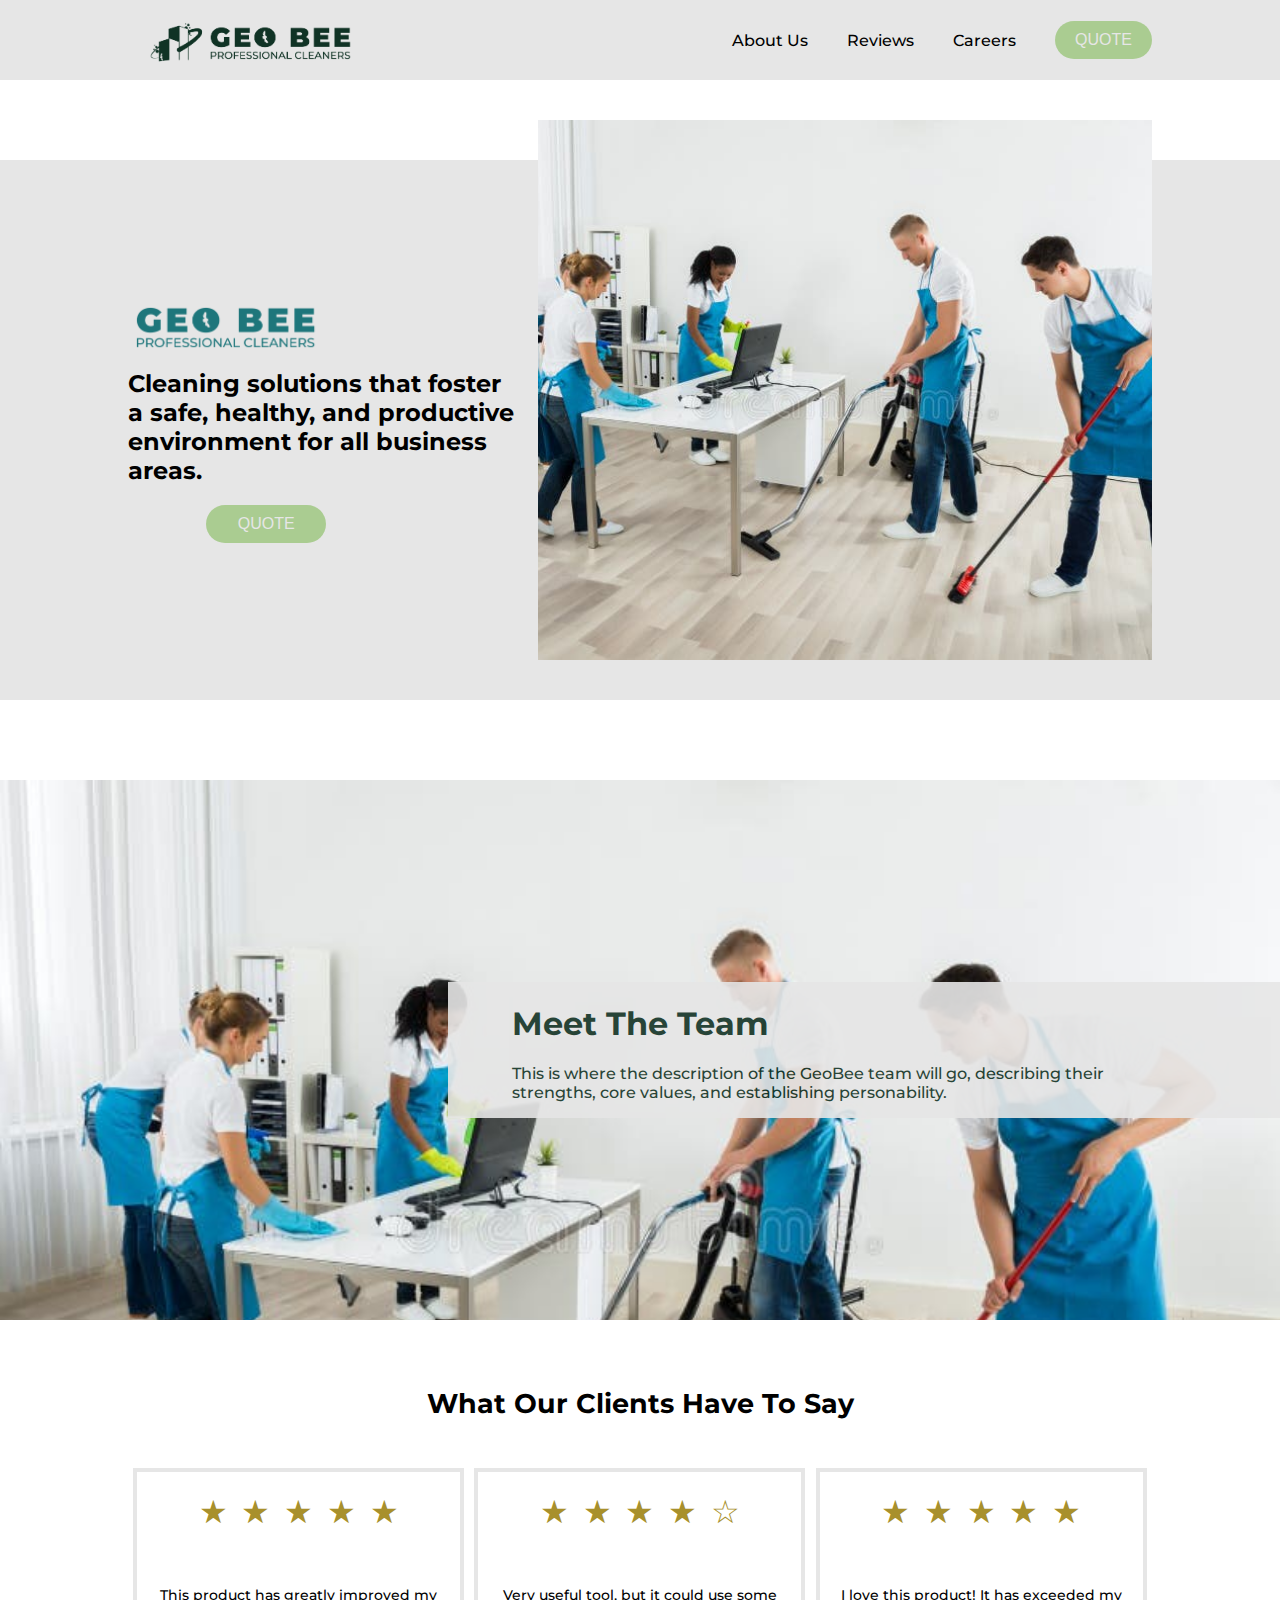
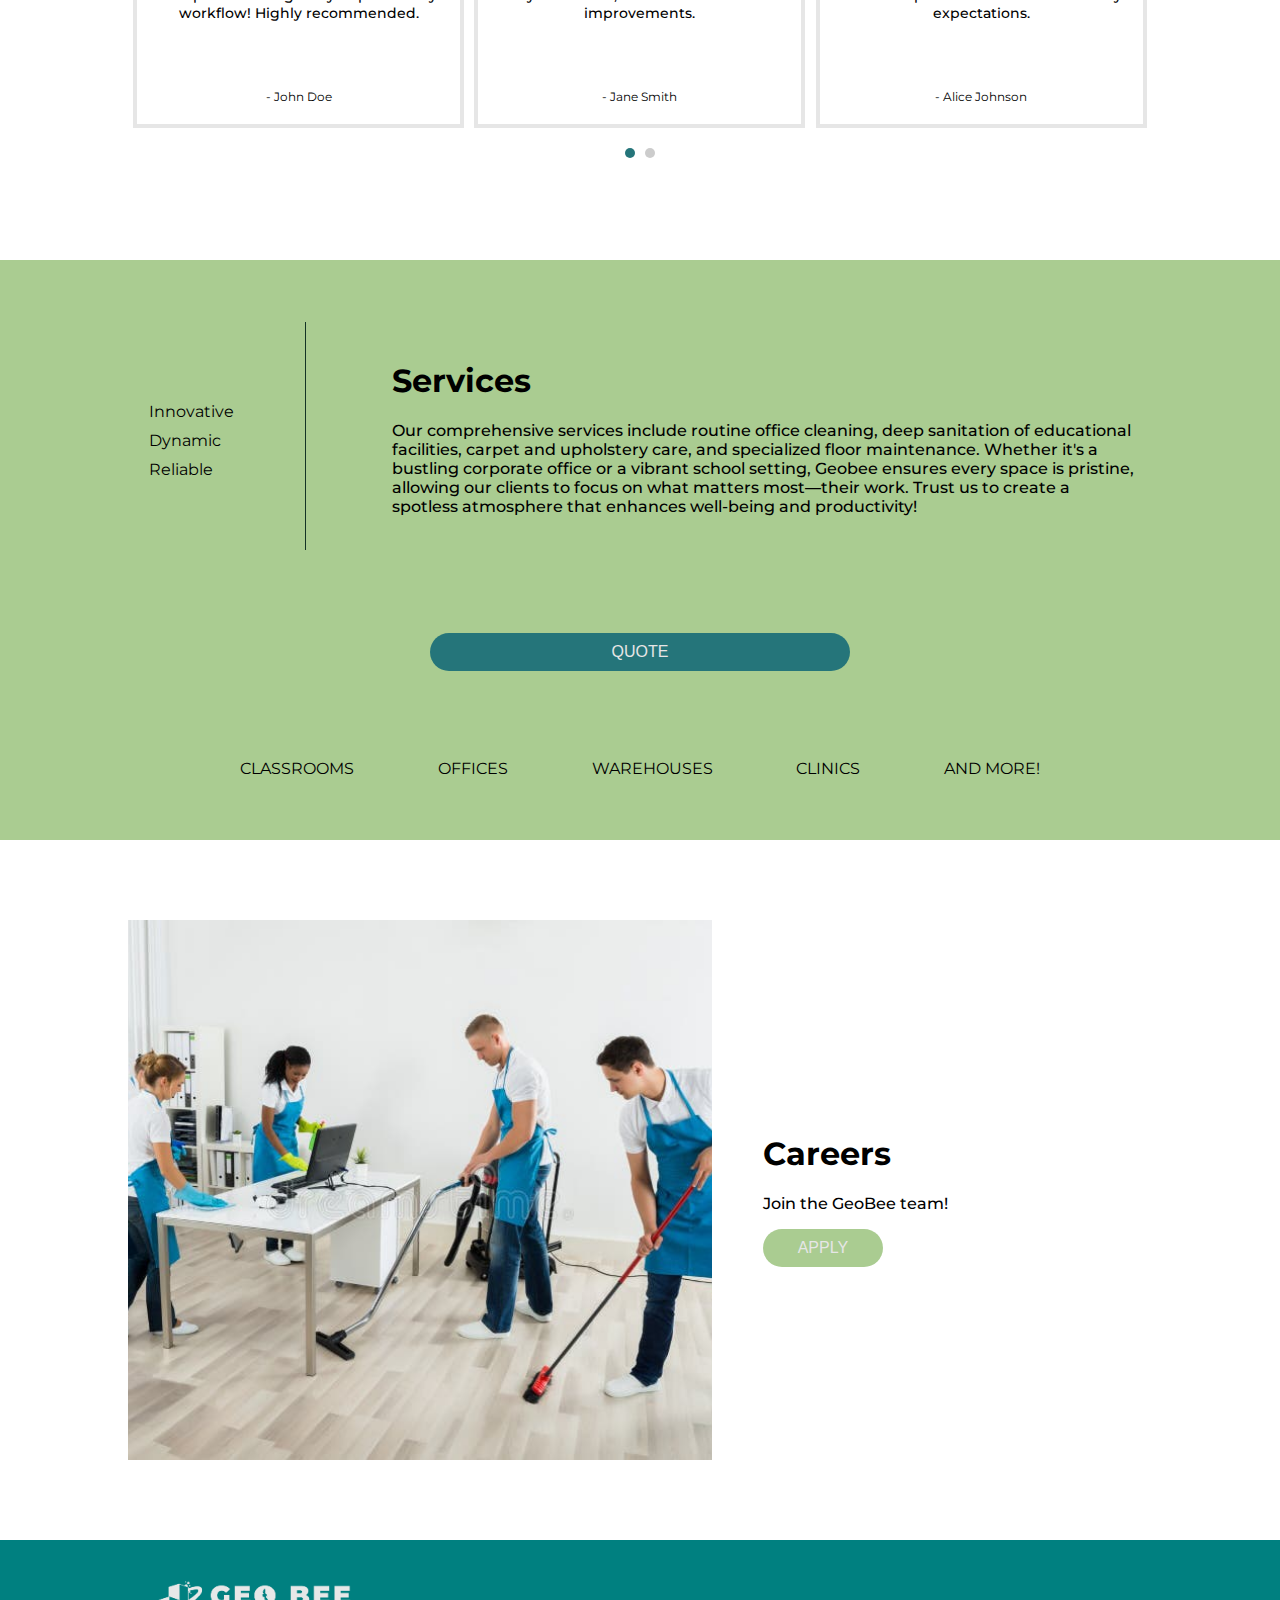
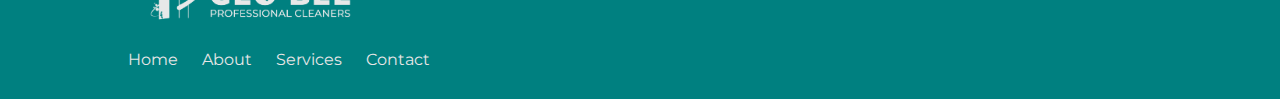
<file: index.html>
<!DOCTYPE html>
<html lang="en">
  <head>
    <meta charset="UTF-8">
    <meta name="viewport" content="width=device-width, initial-scale=1.0">
    <meta http-equiv="X-UA-Compatible" content="ie=edge">
    <title>GeoBee Professional Cleaning Services</title>
    <link rel="preconnect" href="https://fonts.googleapis.com">
    <link rel="preconnect" href="https://fonts.gstatic.com" crossorigin>
    <link href="https://fonts.googleapis.com/css2?family=Montserrat:ital,wght@0,100..900;1,100..900&display=swap" rel="stylesheet">
    <link rel="stylesheet" href="https://unicons.iconscout.com/release/v4.0.8/css/line.css">
    <link rel="stylesheet" href="style.css">
  </head>
  <body>
    <div class="top-nav">
        <div class="top-nav-content row">
            <a href="#">
                <div class="nav-logo left row">
                    <img src="images/geobee_master_forest.png" class="nav-logo" />
                </div>
            </a>
            <div class="nav-list">
                <div class="row-list-item">
                    <a href="#about">About Us</a>
                </div>
                <div class="row-list-item">
                    <a href="#reviews">Reviews</a>
                </div>
                <div class="row-list-item">
                    <a href="#careers">Careers</a>
                </div>
                <div class="row-list-item">
                    <a href="quote.html">
                        <button class="nav-button">QUOTE</button>
                    </a>
                </div>
            </div>
        </div>
    </div>
    <div class="wrapper">
        <div class="HomePage">
            <div class="hero content" id="home">
                <div class="hero-text column">
                    <img src="images/geobee_wordmark_2.png" />
                    <h2>Cleaning solutions that foster a safe, healthy, and productive environment for all business areas.</h2>
                    <a href="quote.html">
                        <button class="hero-button">QUOTE</button>
                    </a>
                </div>
                <div class="hero-img right"></div>
            </div>
            <div class="background-box"></div>
            <div class="info-banner" id="about">
                <div class="info-banner-text">
                    <h1>Meet The Team</h1>
                    <p>This is where the description of the GeoBee team will go, describing their strengths, core values, and establishing personability.</p>
                </div>
            </div>
            <div class="review-section content" id="reviews">
                <div class="review-title center">
                    <h2>What Our Clients Have To Say</h2>
                </div>

                <div class="carousel">
                    <div class="carousel-inner" id="carouselInner">
                        <div class="card">
                            <div class="stars">★★★★★</div>
                            <p>This product has greatly improved my workflow! Highly recommended.</p>
                            <div class="reviewer">- John Doe</div>
                        </div>
                        <div class="card">
                            <div class="stars">★★★★☆</div>
                            <p>Very useful tool, but it could use some improvements.</p>
                            <div class="reviewer">- Jane Smith</div>
                        </div>
                        <div class="card">
                            <div class="stars">★★★★★</div>
                            <p>I love this product! It has exceeded my expectations.</p>
                            <div class="reviewer">- Alice Johnson</div>
                        </div>
                        <div class="card">
                            <div class="stars">★★★☆☆</div>
                            <p>Decent product, but not as good as I hoped.</p>
                            <div class="reviewer">- Bob Brown</div>
                        </div>
                        <div class="card">
                            <div class="stars">★★★★☆</div>
                            <p>Great value for the price. Would buy again!</p>
                            <div class="reviewer">- Charlie Black</div>
                        </div>
                        <div class="card">
                            <div class="stars">★★★★★</div>
                            <p>Outstanding quality! I will recommend it to everyone.</p>
                            <div class="reviewer">- Diana White</div>
                        </div>
                    </div>
                </div>
                <div class="bubbles" id="bubblesContainer">
                    <!-- Bubbles will be generated here -->
                </div>
            </div>

            <div class="banner" id="services">
                <div class="banner-content content">
                    <div class="row">
                        <div class="adjectives">
                            <div class="adjective">Innovative</div>
                            <div class="adjective">Dynamic</div>
                            <div class="adjective">Reliable</div>
                        </div>
                        <div class="separator"></div>
                        <div class="title-description">
                            <h1>Services</h1>
                            <p>Our comprehensive services include routine office cleaning, deep sanitation of educational facilities, carpet and upholstery care, and specialized floor maintenance. Whether it's a bustling corporate office or a vibrant school setting, Geobee ensures every space is pristine, allowing our clients to focus on what matters most—their work. Trust us to create a spotless atmosphere that enhances well-being and productivity!</p>
                        </div>
                    </div>
                    <a href="quote.html" class="banner-link">
                        <button class="banner-button">QUOTE</button>
                    </a>
                    <div class="horizontal-list">
                        <div class="logo-item">
                            <i class="uil uil-backpack"></i>
                            <div class="logo-title">CLASSROOMS</div>
                        </div>
                        <div class="logo-item">
                            <i class="uil uil-briefcase-alt"></i>
                            <div class="logo-title">OFFICES</div>
                        </div>
                        <div class="logo-item">
                            <i class="uil uil-box"></i>
                            <div class="logo-title">WAREHOUSES</div>
                        </div>
                        <div class="logo-item">
                            <i class="uil uil-clinic-medical"></i>
                            <div class="logo-title">CLINICS</div>
                        </div>
                        <div class="logo-item">
                            <i class="uil uil-plus"></i>
                            <div class="logo-title">AND MORE!</div>
                        </div>
                    </div>
                </div>
            </div>

            <div class="info-card content row" id="careers">
                <div class="info-card-img"></div>
                <div class="info-card-text">
                    <h1>Careers</h1>
                    <p>Join the GeoBee team!</p>
                    <a href="career.html">
                        <button>APPLY</button>
                    </a>
                </div>
            </div>
        </div>
    </div>
  </body>
    <footer>
        <div class="footer-content">
            <div class="nav-logo left">
                <img src="images/geobee_master_grey.png" class="nav-logo" />
            </div>
            <div class="footer-links row">
                <div class="nav-links">
                    <a href="#home">Home</a>
                    <a href="#about">About</a>
                    <a href="#services">Services</a>
                    <a href="#contact">Contact</a>
                </div>
                <div class="social">
                    <div class="social-icons">
                        <i class="uil uil-facebook-f"></i>
                        <i class="uil uil-instagram"></i>
                        <i class="uil uil-linkedin-alt"></i>
                    </div>
                </div>
            </div>
    </footer>
    <script src="index.js"></script>
</html>
</file>
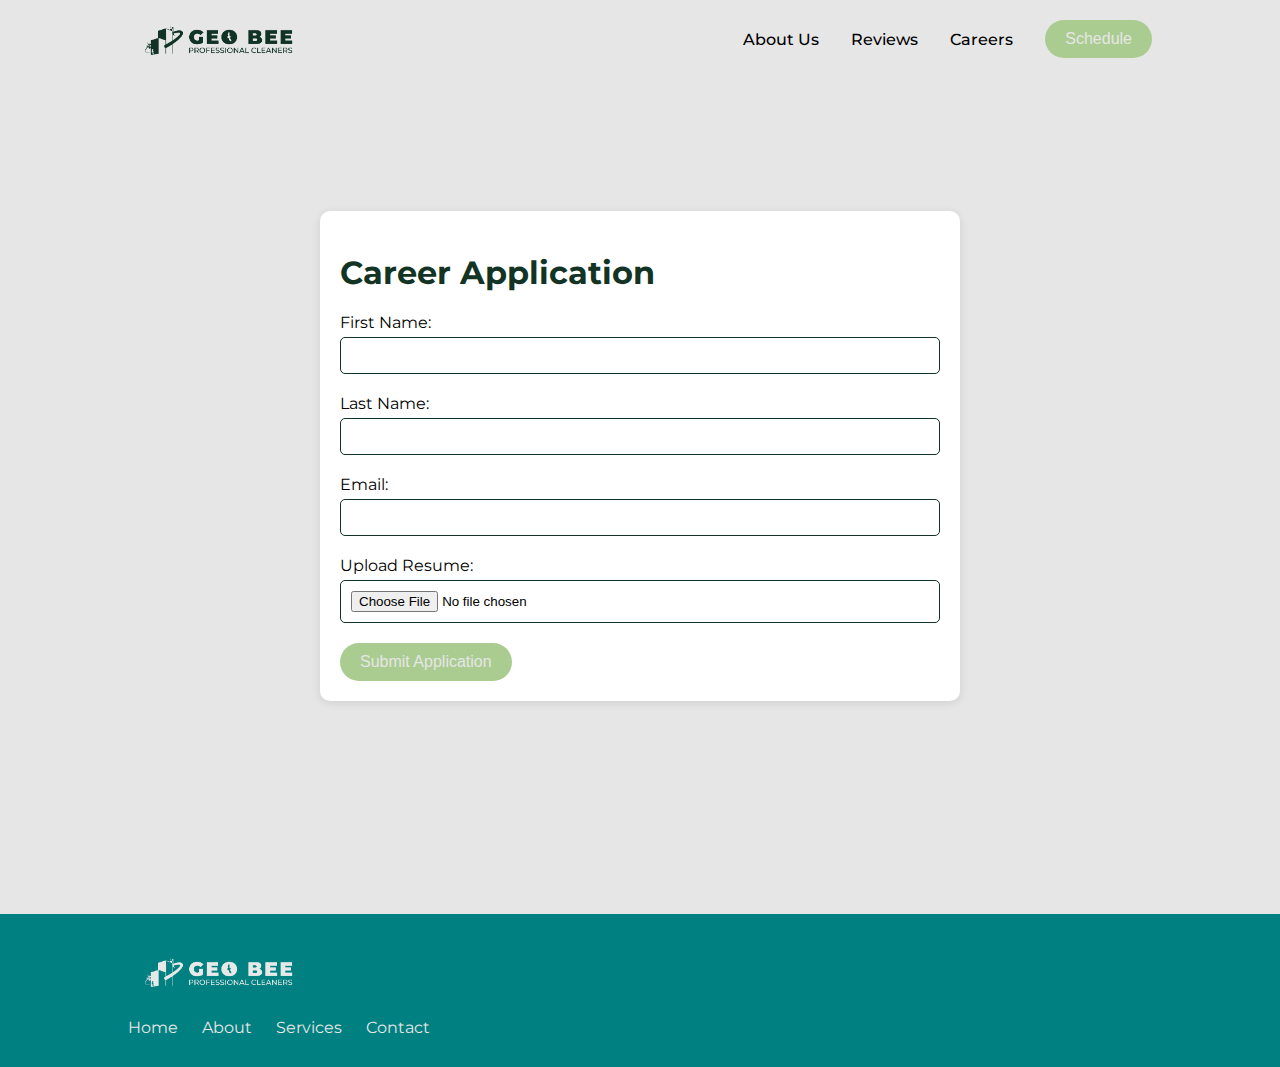
<file: career.html>
<!DOCTYPE html>
<html lang="en">
<head>
    <meta charset="UTF-8">
    <meta name="viewport" content="width=device-width, initial-scale=1.0">
    <title>Career Application - GeoBee Cleaning Services</title>
    <link rel="preconnect" href="https://fonts.googleapis.com">
    <link rel="preconnect" href="https://fonts.gstatic.com" crossorigin>
    <link href="https://fonts.googleapis.com/css2?family=Montserrat:ital,wght@0,100..900;1,100..900&display=swap" rel="stylesheet">
    <link rel="stylesheet" href="https://unicons.iconscout.com/release/v4.0.8/css/line.css">
    <link rel="stylesheet" href="career-style.css">
</head>
<body>
    <div class="top-nav">
        <div class="top-nav-content row">
            <a href="#">
                <div class="nav-logo left row">
                    <img src="images/geobee_master_forest.png" class="nav-logo" />
                </div>
            </a>
            <div class="nav-list right">
                <div class="row-list-item">
                    <a href="#about">About Us</a>
                </div>
                <div class="row-list-item">
                    <a href="#reviews">Reviews</a>
                </div>
                <div class="row-list-item">
                    <a href="#careers">Careers</a>
                </div>
                <div class="row-list-item">
                    <button>Schedule</button>
                </div>
            </div>
        </div>
    </div>

    <div class="wrapper">
        <div class="application-form content">
            <h1>Career Application</h1>
            <form action="mailto:kylan.brakeall@gmail.com" method="post" enctype="multipart/form-data">
                <div class="form-group">
                    <label for="first-name">First Name:</label>
                    <input type="text" id="first-name" name="first-name" required>
                </div>
                <div class="form-group">
                    <label for="last-name">Last Name:</label>
                    <input type="text" id="last-name" name="last-name" required>
                </div>
                <div class="form-group">
                    <label for="email">Email:</label>
                    <input type="email" id="email" name="email" required>
                </div>
                <div class="form-group">
                    <label for="resume">Upload Resume:</label>
                    <input type="file" id="resume" name="resume" accept=".pdf,.doc,.docx" required>
                </div>
                <button type="submit">Submit Application</button>
            </form>
        </div>
    </div>

    <footer>
        <div class="footer-content">
            <div class="left-section">
                <div class="nav-logo left row">
                    <img src="images/geobee_master_grey.png" class="nav-logo" />
                </div>
                <div class="nav-links">
                    <a href="#home">Home</a>
                    <a href="#about">About</a>
                    <a href="#services">Services</a>
                    <a href="#contact">Contact</a>
                </div>
            </div>
            <div class="right-section">
                <div class="social-icons">
                    <i class="uil uil-facebook-f"></i>
                    <i class="uil uil-instagram"></i>
                    <i class="uil uil-linkedin-alt"></i>
                </div>
            </div>
        </div>
    </footer>
    <script src="index.js"></script>
</body>
</html>
</file>
<file: style.css>
/* Brand Design Constants */
:root {
    /* Colors */
    --teal-color: #25757A;
    --storm-color: #627776;
    --mint-color: #D5E8D6;
    --newleaf-color: #AACC91;
    --cream-color: #E6E6E6;
    --forest-color: #133325;

    /* Font Style, weight, & Sizing */
    --font-family: 'Montserrat', sans-serif;
    --font-optical-sizing: auto;
    --font-style: normal;
    --padding: 10px;

    --font-weight-bold: 700;
    --font-weight-semibold: 600;
    --font-weight-medium: 500;
    --font-weight-regular: 400;

    --font-size-large: 18px;
    --font-size-medium: 16px;
    --font-size-regular: 12px;
}

/* General Components */
* {
    box-sizing: border-box; /* Ensure padding and border are included in the element's total width and height */
}
body{
    margin: 0;
    padding: 0;
    font-family: var(--font-family);
}
a {
    color: black;
    text-decoration: none;
}
img {
    width: 100px;
    height: 100px;
}
p {
    font-weight: var(--font-weight-medium);
}

/* Reusable Classes */
.row {
    display: flex;
    flex-direction: row;
    align-items: center;
    justify-content: space-between;
}

.column {
    display: flex;
    flex-direction: column;
    justify-content: space-between;
}

button {
    background-color: var(--newleaf-color);
    color: var(--cream-color);
    border: none;
    border-radius: 25px; /* Pill-like shape */
    padding: 10px 20px; /* Vertical and horizontal padding */
    cursor: pointer;
    transition: background-color 0.3s; /* Smooth hover effect */
    font-size: var(--font-size-medium);
    font-weight: var(--font-weight-medium);
    min-width: 120px;
}
.banner-button {
    background-color: var(--teal-color);
    width: 420px;
}

.Left {
    margin-right: auto;
}

.right {
    margin-left: auto;
}

.center {
    display: flex;
    justify-content: center; /* Horizontally center */
    align-items: center; /* Vertically center */
    margin: 20px 0;
}

.content {
    margin-left: 10%;
    margin-right: 10%;
    height: 60vh;
}

/* Top Nav Section */
.top-nav {
    margin: 0;
    background-color: var(--cream-color);
}
.top-nav-content {
    margin: 0 10%;
    padding: 2px 0;
}
.nav-logo {
    align-items: center;
    width: auto;
    margin: -6px 0px;
}
.nav-button {
    min-width: auto;
}
.nav-list {
    display: flex;
    justify-content: space-between;
    align-items: center;
    width: 420px;
}
.row-list-item {
    white-space: nowrap;
    color: var(--forest-color);
    font-size: var(--font-size-medium);
    font-weight: var(--font-weight-medium);
}

/* Hero Section */
.hero {
    display: flex;
    position: relative;
    overflow: hidden;
    margin-top: 40px;
    align-items: center;
}
.hero-text {
    z-index: 1;
    width: 50%;
    margin-top: 60px;
    margin-right: 18px;
}
.hero-text img {
    height: auto;
    width: 200px;
    margin-bottom: -10px;
}
.hero-button {
    margin-left: 20%;
    font-size: 16px;
}
.hero-img {
    flex-shrink: 0;
    height: 100%;
    width: 60%;
    background-image: url('images/cleaning\ stock\ photo.jpg');
    background-size: cover;
    background-position: center;
}

/* Background Section for Color */
.background-box {
    position: absolute;
    z-index: -1;
    background-color: var(--cream-color);
    width: 100%;
    height: 60vh;
    top: 160px;
}

/* About Us Section */
.info-banner {
    display: flex;
    align-items: center;
    margin-top: 120px;
    height:60vh;
    background-image: url('images/cleaning\ stock\ photo.jpg');
    background-repeat: no-repeat;
    background-size: cover;
}
.info-banner-text {
    width: 65%;
    padding-right: 10%;
    padding-left: 5%;
    background-color: var(--cream-color);
    opacity: 0.9;
    color: var(--forest-color);
    margin-left: auto;
}

.info-card {
    display: flex;
    align-items: center;
    overflow: hidden;
    margin-top: 80px;
}
.info-card-img {
    height: 100%;
    width: 60%;
    background-size: cover;
    background-position: center;
    background-image: url('images/cleaning\ stock\ photo.jpg');
}
.info-card-text {
    width: 40%;
    margin-left: 5%;
}

/* Review Section */
.review-section {
    height: 50vh;
    margin-top: 5vh;
    margin-bottom: 5vh;
}
.review-title {
    font-size: var(--font-size-large);
    text-align: center;
}
.carousel {
    height: 60%;
    display: flex;
    overflow: hidden;
    position: relative;
    margin: auto;
}
.carousel-inner {
    display: flex;
    transition: transform 0.5s ease;
    width: 100%;
}
.card {
    flex: 0 0 32.33%; /* Each card takes up 1/3 of the carousel on desktop, adjusted for 1% total margins */
    box-sizing: border-box;
    padding: 20px;
    border: 4px solid var(--cream-color);
    margin: 0.5%;
    background-color: white;
    text-align: center;
    display: flex;
    flex-direction: column;
    justify-content: space-between;
    align-items: center;
}
.card p {
    font-size: 14px;
    margin: 0;
    margin-top: -12px;
}
.stars {
    color: #a8902c; /* Star color */
    text-align: center;
    font-size: 32px;
    text-align-last: justify;
    width: 100%;
    max-width: 200px;
}
.reviewer {
    font-size: var(--font-size-regular);
}
.bubbles {
    text-align: center;
    margin-top: 10px;
}
.bubble {
    display: inline-block;
    width: 10px;
    height: 10px;
    border-radius: 50%;
    background-color: #ccc;
    margin: 0 5px;
    cursor: pointer;
}
.active {
    background-color: var(--teal-color); /* Active bubble color */
}

/* Services Section */
.banner {
    background-color: var(--newleaf-color); /* Teal background */
    padding: 20px;
}
.banner-content {
    display: flex;
    flex-direction: column;
    justify-content: space-around;
    align-items: center;
}
.adjectives {
    display: flex;
    flex-direction: column;

}
.adjective {
    margin: 10px 5px 0 5px;
}
.separator {
    width: 1px;
    background-color: var(--forest-color);
    height: 228px; 
    margin: 0 20px;
}
.title-description {
    width: 75%;
    margin-left: 20px;
}
.horizontal-list {
    display: flex;
    justify-content: space-between;
    margin: 0 auto;
    width: -webkit-fill-available;
    max-width: 800px;
}
.logo-item .uil {
    font-size: 56px;
    color: var(--forest-color)
}

/* Logo Adjustments */
.logo-item {
    text-align: center;
}
.logo-item img {
    width: 60px;
    height: auto;
}
.logo-title {
    margin-top: 5px;
    font-size: var(--font-size-medium);
}

/* Footer Section */
footer {
    background-color: #008080;
    margin-top: 80px;
}
.footer-content {
    color: var(--cream-color);
    margin: 0 10%;
    padding: 20px 0;
    display: flex;
    flex-direction: column;
}
.logo {
    font-size: 1.8em;
    font-weight: bold;
    margin-bottom: 12px;
}
.footer-links {
    align-items: end;
}
.nav-links {
    display: flex;
    flex-direction: row;
    margin: 10px 0;
}
.nav-links a {
    color: var(--cream-color);
    text-decoration: none;
    margin-right: 24px;
}
.social-icons {
    display: flex;
    justify-content: space-between;
    width: 128px;
}
.social-icons .uil {
    font-size: 28px;
    color: var(--cream-color);
}

/* Media Queries for Responsive Design */
@media (max-width: 768px) {
    .content {
        margin-left: 5%; /* Reduce side margins */
        margin-right: 5%; /* Reduce side margins */
    }

    button {
        width: 80%; /* Full width buttons on mobile */
        padding: 15px; /* Increase padding for touch targets */
    }

    .hero-button, .banner-button {
        margin: 10px 0; /* Adjust button margin */
    }

    .top-nav-content {
        justify-content: center;
    }

    .nav-list {
        display: none;
    }

    .hero {
        flex-direction: column-reverse;
        justify-content: space-between;
    }
    .hero-text {
        z-index: 1;
        width: auto;
        margin-top: 20px;
        margin-right: 0px;
        text-align: center;
        height: -webkit-fill-available;
    }
    .hero-text img {
        margin-bottom: 0px;
        margin-left: auto;
        margin-right: auto;
    }
    .hero-img {
        width: 100%;
        flex-shrink: unset;
    }

    .info-banner {
        background-size: contain;
        background-position: center;
        margin-top: 15%;
    }
    .info-banner-text {
        width: 75%;
        margin-top: auto;
    }

    .card {
        flex: 0 0 49%; /* Each card takes up 1/2 of the carousel on mobile, adjusted for 1% total margins */
    }

    .separator, .adjectives {   
        display: none;
    }

    .title-description {
        margin: 0;
        text-align: center;
        width: auto;
    }

    .horizontal-list {
        flex-wrap: wrap;
        justify-content: center;
    }

    .logo-item {
        flex: 0 0 calc(50% - 10px);
        margin: 5px;
        box-sizing: border-box;
    }

    .banner-content {
        height: auto;
        width: auto;
    }
    .banner-link {
        width: 80%;
    }
    .banner-button {
        width: 100%;
    }

    .info-card {
        flex-direction: column;
    }
    .info-card-img {
        width: 100%;
    }
    .info-card-text {
        width: 100%;
        text-align: center;
        margin: 20px 0;
    }

    .nav-links {
        flex-direction: column;
        justify-content: space-between;
        margin: 0;
    }
    .nav-links a {
        margin: 1em 0 0 24px;
    }
    .right-section {
        flex-direction: row;
        justify-content: space-between;
    }
    .social-title {
        font-size: 1em;
    }
}

@media (max-width: 424px) {
    .card {
        flex: 0 0 99%; /* Each card takes up all of the carousel on mobile, adjusted for 1% total margins */
    }
}
</file>
<file: career-style.css>
:root {
    --teal-color: #25757A;
    --storm-color: #627776;
    --mint-color: #D5E8D6;
    --newleaf-color: #AACC91;
    --cream-color: #E6E6E6;
    --forest-color: #133325;
    --font-family: 'Montserrat', sans-serif;
    --font-weight-bold: 700;
    --font-weight-medium: 500;
    --font-size-medium: 16px;
}

/* General Components */
body {
    margin: 0;
    padding: 0;
    font-family: var(--font-family);
    background-color: var(--cream-color);
}
h1 {
    color: var(--forest-color);
}
a {
    color: black;
    text-decoration: none;
}
input {
    width: -webkit-fill-available;
    padding: 10px;
    margin: 5px 0;
    border: 1px solid var(--forest-color);
    border-radius: 5px;
}

.wrapper {
    min-height: 84vh;
    align-content: center;
}


.row {
    display: flex;
    flex-direction: row;
    align-items: center;
    justify-content: space-between;
}

/* Top Nav Section */
.top-nav {
    margin: 0;
    background-color: var(--cream-color);
}
.top-nav-content {
    margin: 0 10%;
    padding: 2px 0;
}
.nav-logo {
    align-items: center;
    height: 74px;
    width: auto;
}
.nav-list {
    display: flex;
    justify-content: flex-end;
    align-items: center;
}
.row-list-item {
    margin-left: 32px;
    white-space: nowrap;
    color: var(--forest-color);
    font-size: var(--font-size-medium);
    font-weight: var(--font-weight-medium);
}

/* Application Form */
.application-form {
    margin: 5% auto;
    padding: 20px;
    background-color: white;
    border-radius: 10px;
    box-shadow: 0 2px 10px rgba(0, 0, 0, 0.1);
    width: 80%;
    max-width: 600px;
}
.form-group {
    margin-bottom: 15px;
}
button {
    background-color: var(--newleaf-color);
    color: var(--cream-color);
    border: none;
    border-radius: 25px;
    padding: 10px 20px;
    cursor: pointer;
    transition: background-color 0.3s;
    font-size: var(--font-size-medium);
    font-weight: var(--font-weight-medium);
}
button:hover {
    background-color: var(--teal-color);
}

/* Footer Section */
footer {
    background-color: #008080;
    margin-top: 80px;
}
.footer-content {
    color: var(--cream-color);
    margin: 0 10%;
    padding: 20px 0;
    display: flex;
    justify-content: space-between;
}
.left-section {
    display: flex;
    flex-direction: column;
    justify-content: flex-start;
}
.logo {
    font-size: 1.8em;
    font-weight: bold;
    margin-bottom: 12px;
}
.nav-links {
    display: flex;
    flex-direction: row;
    margin: 10px 0;
}
.nav-links a {
    color: var(--cream-color);
    text-decoration: none;
    margin-right: 24px;
}
.right-section {
    text-align: right;
    display: flex;
    flex-direction: column;
    justify-content: end;
    align-items: center;
}
.social-title {
    font-size: 1.2em;
    margin-bottom: 10px;
    text-align: start;
}
.social-icons {
    display: flex;
    justify-content: space-between;
    width: 128px;
}
.social-icons .uil {
    font-size: 30px;
    color: var(--cream-color);
}

/* Media Queries for Responsive Design */
@media (max-width: 768px) {
    .content {
        margin-left: 5%; /* Reduce side margins */
        margin-right: 5%; /* Reduce side margins */
    }

    .top-nav-content {
        justify-content: center;
    }

    .nav-list {
        display: none;
    }

    .nav-links {
        flex-direction: column;
        justify-content: space-between;
        margin: 0;
    }
    .nav-links a {
        margin: 1em 0 0 24px;
    }
    .right-section {
        flex-direction: row;
        justify-content: space-between;
    }
    .social-title {
        font-size: 1em;
    }
}
</file>
